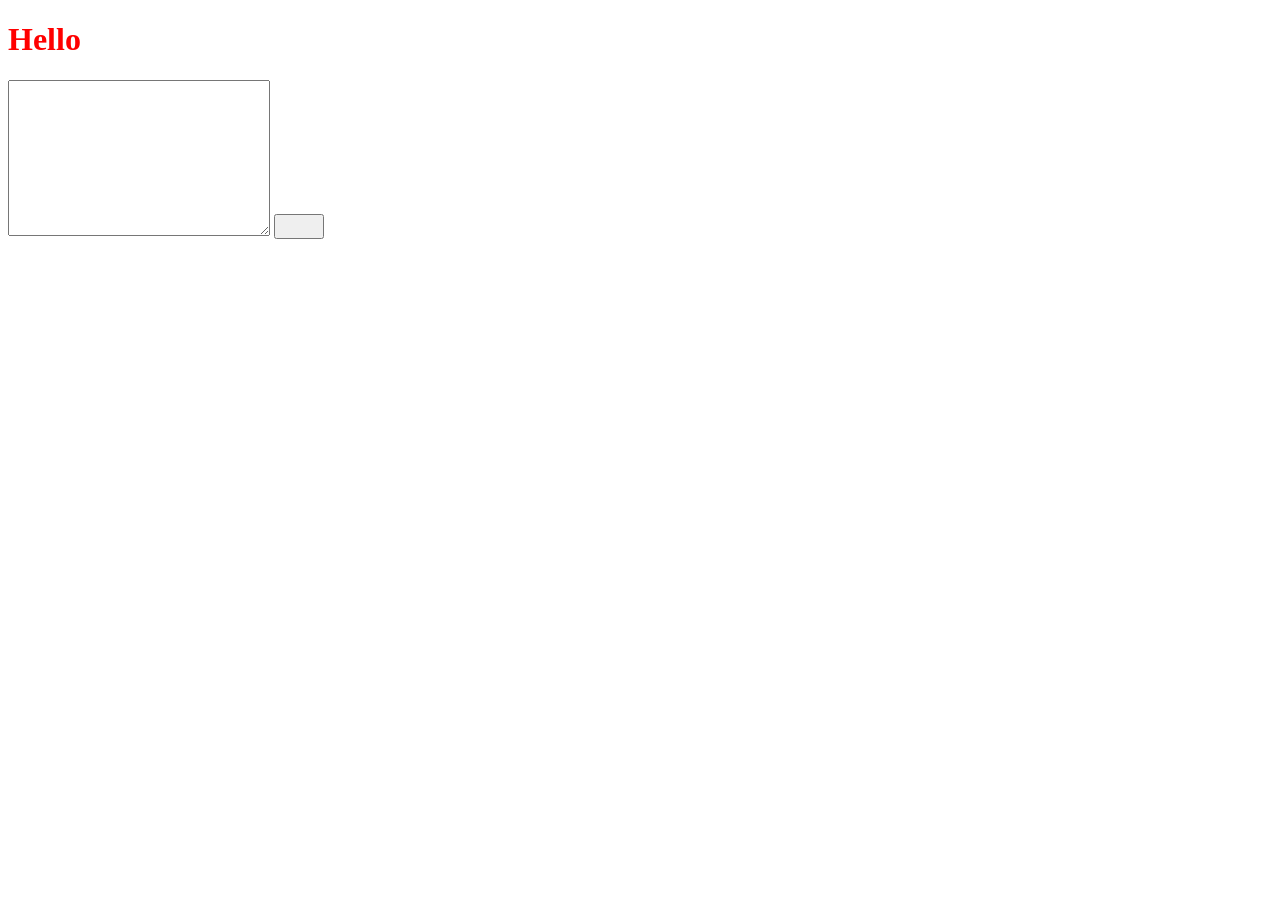
<file: lab2/index.html>
<!DOCTYPE html>
<html lang="en">
<head>
    <meta charset="UTF-8">
    <meta name="viewport" content="width=device-width, initial-scale=1.0">
    <title>Lab2</title>
    <script src="./lab2.js"></script>
    <script src="./lab2_3.js"></script>
</head>
<body>
    <h1>Hello</h1>
    <textarea name="textarea" id="" cols="30" rows="10"></textarea>
    <button style="width: 50px;height: 25px;" name="button"></button>
</body>
<script src="./lab2_4.js"></script>
<script src="./lab2_2.js"></script>
</html>
</file>
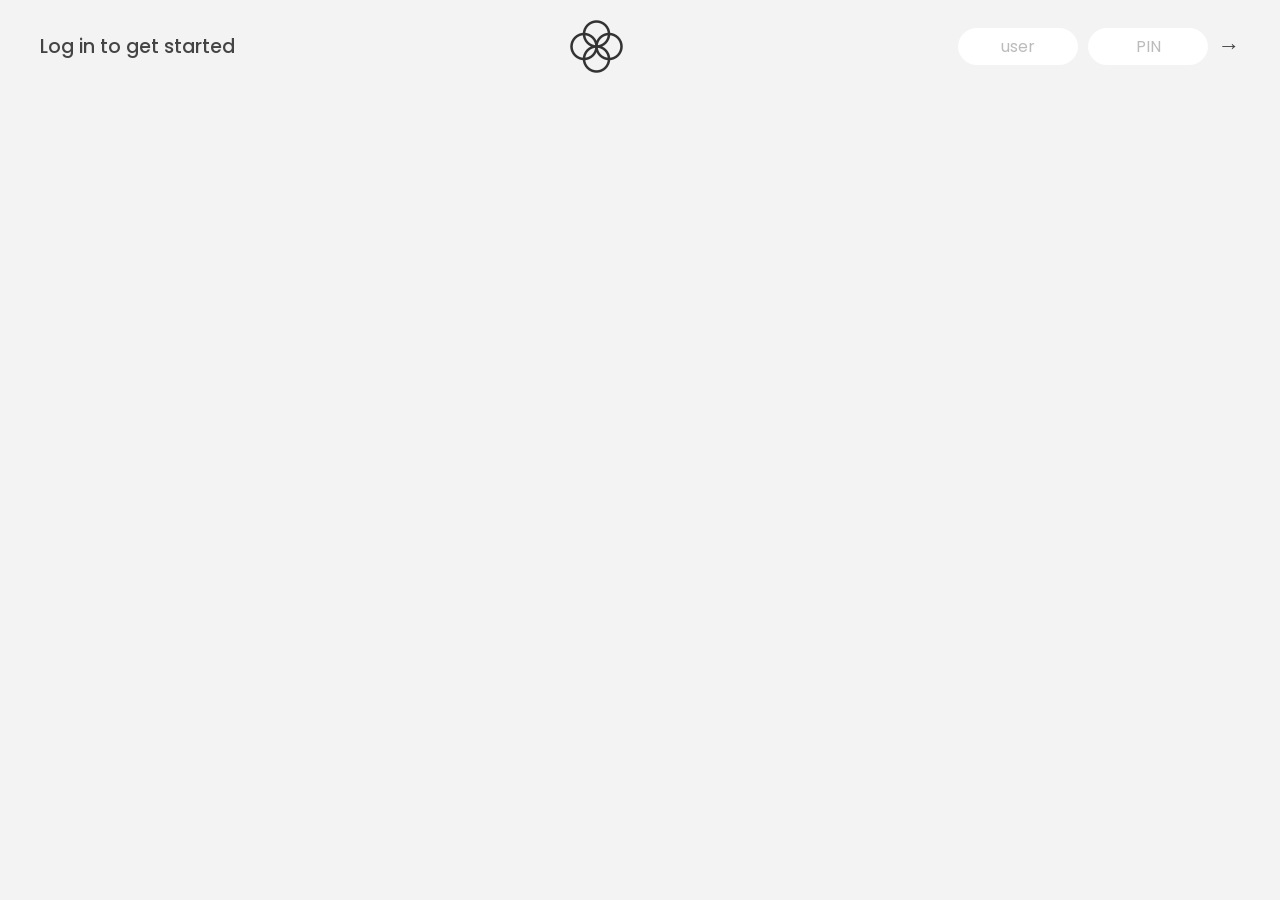
<file: lab4/index.html>
<!DOCTYPE html>
<html lang="en">
  <head>
    <meta charset="UTF-8" />
    <meta name="viewport" content="width=device-width, initial-scale=1.0" />
    <meta http-equiv="X-UA-Compatible" content="ie=edge" />
    <link rel="shortcut icon" type="image/png" href="/icon.png" />

    <link
      href="https://fonts.googleapis.com/css?family=Poppins:400,500,600&display=swap"
      rel="stylesheet"
    />

    <link rel="stylesheet" href="./style.css" />
    <title>DEMO: Bankist</title>
  </head>
  <body>
    <!-- TOP NAVIGATION -->
    <nav>
      <p class="welcome">Log in to get started</p>
      <img src="logo.png" alt="Logo" class="logo" />
      <form class="login">
        <input
          type="text"
          placeholder="user"
          class="login__input login__input--user"
        />
        <!-- In practice, use type="password" -->
        <input
          type="text"
          placeholder="PIN"
          maxlength="4"
          class="login__input login__input--pin"
        />
        <button class="login__btn">&rarr;</button>
      </form>
    </nav>

    <main class="app">
      <!-- BALANCE -->
      <div class="balance">
        <div>
          <p class="balance__label">Current balance</p>
          <p class="balance__date">
            As of <span class="date">05/03/2037</span>
          </p>
        </div>
        <p class="balance__value">0000€</p>
      </div>

      <!-- MOVEMENTS -->
      <div class="movements">
        <div class="movements__row">
          <div class="movements__type movements__type--deposit">2 deposit</div>
          <div class="movements__date">3 days ago</div>
          <div class="movements__value">4 000€</div>
        </div>
        <div class="movements__row">
          <div class="movements__type movements__type--withdrawal">
            1 withdrawal
          </div>
          <div class="movements__date">24/01/2037</div>
          <div class="movements__value">-378€</div>
        </div>
      </div>

      <!-- SUMMARY -->
      <div class="summary">
        <p class="summary__label">In</p>
        <p class="summary__value summary__value--in">0000€</p>
        <p class="summary__label">Out</p>
        <p class="summary__value summary__value--out">0000€</p>
        <p class="summary__label">Interest</p>
        <p class="summary__value summary__value--interest">0000€</p>
        <button class="btn--sort">&downarrow; SORT</button>
      </div>

      <!-- OPERATION: TRANSFERS -->
      <div class="operation operation--transfer">
        <h2>Transfer money</h2>
        <form class="form form--transfer">
          <input type="text" class="form__input form__input--to" />
          <input type="number" class="form__input form__input--amount" />
          <button class="form__btn form__btn--transfer">&rarr;</button>
          <label class="form__label">Transfer to</label>
          <label class="form__label">Amount</label>
        </form>
      </div>

      <!-- OPERATION: LOAN -->
      <div class="operation operation--loan">
        <h2>Request loan</h2>
        <form class="form form--loan">
          <input type="number" class="form__input form__input--loan-amount" />
          <button class="form__btn form__btn--loan">&rarr;</button>
          <label class="form__label form__label--loan">Amount</label>
        </form>
      </div>

      <!-- OPERATION: CLOSE -->
      <div class="operation operation--close">
        <h2>Close account</h2>
        <form class="form form--close">
          <input type="text" class="form__input form__input--user" />
          <input
            type="password"
            maxlength="6"
            class="form__input form__input--pin"
          />
          <button class="form__btn form__btn--close">&rarr;</button>
          <label class="form__label">Confirm user</label>
          <label class="form__label">Confirm PIN</label>
        </form>
      </div>

      <!-- LOGOUT TIMER -->
      <p class="logout-timer">
        You will be logged out in <span class="timer">05:00</span>
      </p>
    </main>

    <!-- <footer>
      &copy; by Jonas Schmedtmann. Don't claim as your own :)
    </footer> -->

    <script src="script.js"></script>
  </body>
</html>
</file>
<file: lab4/style.css>
* {
    margin: 0;
    padding: 0;
    box-sizing: inherit;
  }
  
  html {
    font-size: 62.5%;
    box-sizing: border-box;
  }
  
  body {
    font-family: "Poppins", sans-serif;
    color: #444;
    background-color: #f3f3f3;
    height: 100vh;
    padding: 2rem;
  }
  
  nav {
    display: flex;
    justify-content: space-between;
    align-items: center;
    padding: 0 2rem;
  }
  
  .welcome {
    font-size: 1.9rem;
    font-weight: 500;
  }
  
  .logo {
    height: 5.25rem;
  }
  
  .login {
    display: flex;
  }
  
  .login__input {
    border: none;
    padding: 0.5rem 2rem;
    font-size: 1.6rem;
    font-family: inherit;
    text-align: center;
    width: 12rem;
    border-radius: 10rem;
    margin-right: 1rem;
    color: inherit;
    border: 1px solid #fff;
    transition: all 0.3s;
  }
  
  .login__input:focus {
    outline: none;
    border: 1px solid #ccc;
  }
  
  .login__input::placeholder {
    color: #bbb;
  }
  
  .login__btn {
    border: none;
    background: none;
    font-size: 2.2rem;
    color: inherit;
    cursor: pointer;
    transition: all 0.3s;
  }
  
  .login__btn:hover,
  .login__btn:focus,
  .btn--sort:hover,
  .btn--sort:focus {
    outline: none;
    color: #777;
  }
  
  /* MAIN */
  .app {
    position: relative;
    max-width: 100rem;
    margin: 4rem auto;
    display: grid;
    grid-template-columns: 4fr 3fr;
    grid-template-rows: auto repeat(3, 15rem) auto;
    gap: 2rem;
    /* NOTE This creates the fade in/out anumation */
    opacity: 0;
    transition: all 1s;
  }
  
  .balance {
    grid-column: 1 / span 2;
    display: flex;
    align-items: flex-end;
    justify-content: space-between;
    margin-bottom: 2rem;
  }
  
  .balance__label {
    font-size: 2.2rem;
    font-weight: 500;
    margin-bottom: -0.2rem;
  }
  
  .balance__date {
    font-size: 1.4rem;
    color: #888;
  }
  
  .balance__value {
    font-size: 4.5rem;
    font-weight: 400;
  }
  
  /* MOVEMENTS */
  .movements {
    grid-row: 2 / span 3;
    background-color: #fff;
    border-radius: 1rem;
    overflow: scroll;
  }
  
  .movements__row {
    padding: 2.25rem 4rem;
    display: flex;
    /* justify-content: space-between; */
    align-items: center;
    border-bottom: 1px solid #eee;
  }
  
  .movements__type {
    font-size: 1.1rem;
    text-transform: uppercase;
    font-weight: 500;
    color: #fff;
    padding: 0.1rem 1rem;
    border-radius: 10rem;
    margin-right: 2rem;
  }
  
  .movements__date {
    font-size: 1.1rem;
    text-transform: uppercase;
    font-weight: 500;
    color: #666;
  }
  
  .movements__type--deposit {
    background-image: linear-gradient(to top left, #39b385, #9be15d);
  }
  
  .movements__type--withdrawal {
    background-image: linear-gradient(to top left, #e52a5a, #ff585f);
  }
  
  .movements__value {
    font-size: 1.7rem;
    margin-left: auto;
  }
  
  /* SUMMARY */
  .summary {
    grid-row: 5 / 6;
    display: flex;
    align-items: baseline;
    padding: 0 0.3rem;
    margin-top: 1rem;
  }
  
  .summary__label {
    font-size: 1.2rem;
    font-weight: 500;
    text-transform: uppercase;
    margin-right: 0.8rem;
  }
  
  .summary__value {
    font-size: 2.2rem;
    margin-right: 2.5rem;
  }
  
  .summary__value--in,
  .summary__value--interest {
    color: #66c873;
  }
  
  .summary__value--out {
    color: #f5465d;
  }
  
  .btn--sort {
    margin-left: auto;
    border: none;
    background: none;
    font-size: 1.3rem;
    font-weight: 500;
    cursor: pointer;
  }
  
  /* OPERATIONS */
  .operation {
    border-radius: 1rem;
    padding: 3rem 4rem;
    color: #333;
  }
  
  .operation--transfer {
    background-image: linear-gradient(to top left, #ffb003, #ffcb03);
  }
  
  .operation--loan {
    background-image: linear-gradient(to top left, #39b385, #9be15d);
  }
  
  .operation--close {
    background-image: linear-gradient(to top left, #e52a5a, #ff585f);
  }
  
  h2 {
    margin-bottom: 1.5rem;
    font-size: 1.7rem;
    font-weight: 600;
    color: #333;
  }
  
  .form {
    display: grid;
    grid-template-columns: 2.5fr 2.5fr 1fr;
    grid-template-rows: auto auto;
    gap: 0.4rem 1rem;
  }
  
  /* Exceptions for interst */
  .form.form--loan {
    grid-template-columns: 2.5fr 1fr 2.5fr;
  }
  .form__label--loan {
    grid-row: 2;
  }
  /* End exceptions */
  
  .form__input {
    width: 100%;
    border: none;
    background-color: rgba(255, 255, 255, 0.4);
    font-family: inherit;
    font-size: 1.5rem;
    text-align: center;
    color: #333;
    padding: 0.3rem 1rem;
    border-radius: 0.7rem;
    transition: all 0.3s;
  }
  
  .form__input:focus {
    outline: none;
    background-color: rgba(255, 255, 255, 0.6);
  }
  
  .form__label {
    font-size: 1.3rem;
    text-align: center;
  }
  
  .form__btn {
    border: none;
    border-radius: 0.7rem;
    font-size: 1.8rem;
    background-color: #fff;
    cursor: pointer;
    transition: all 0.3s;
  }
  
  .form__btn:focus {
    outline: none;
    background-color: rgba(255, 255, 255, 0.8);
  }
  
  .logout-timer {
    padding: 0 0.3rem;
    margin-top: 1.9rem;
    text-align: right;
    font-size: 1.25rem;
  }
  
  .timer {
    font-weight: 600;
  }
</file>
